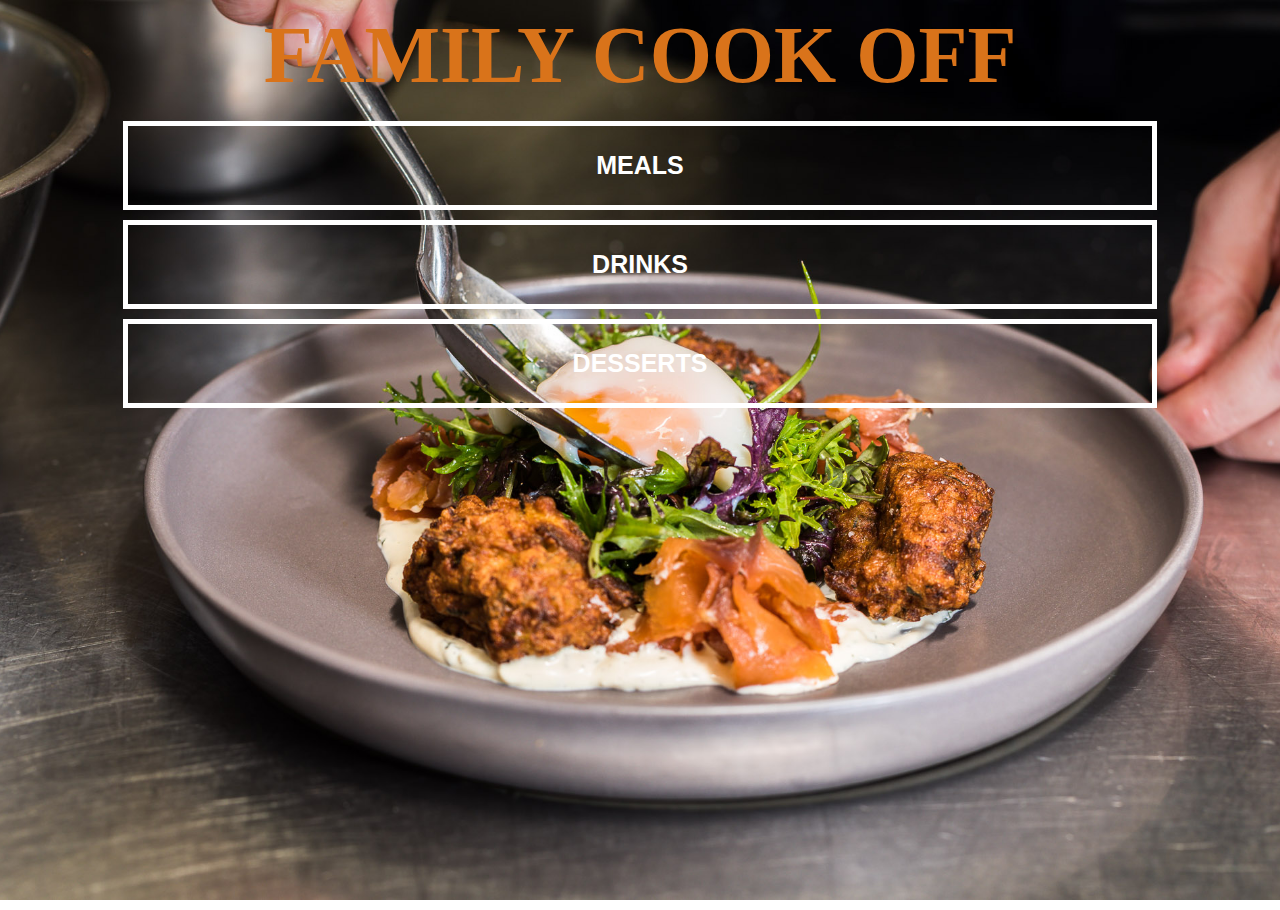
<file: index.html>
<!DOCTYPE html>
<html>

<head>
    <title>Menu</title>
    <link rel="stylesheet" href="style.css">
    <link rel="stylesheet" href="fontAwesome/css/all.css">
</head>

<body class="body-home">

    <h1>FAMILY COOK OFF</h1>

    <div class="home-menu">

        <a href="meals.html" class="home-menu-item">
            <p>Meals</p>
        </a>


        <a href="drinks.html" class="home-menu-item">
            <p>Drinks</p>
        </a>


        <a href="dessert.html" class="home-menu-item">
            <p>Desserts</p>
        </a>
    </div>
</body>

</html>
</file>
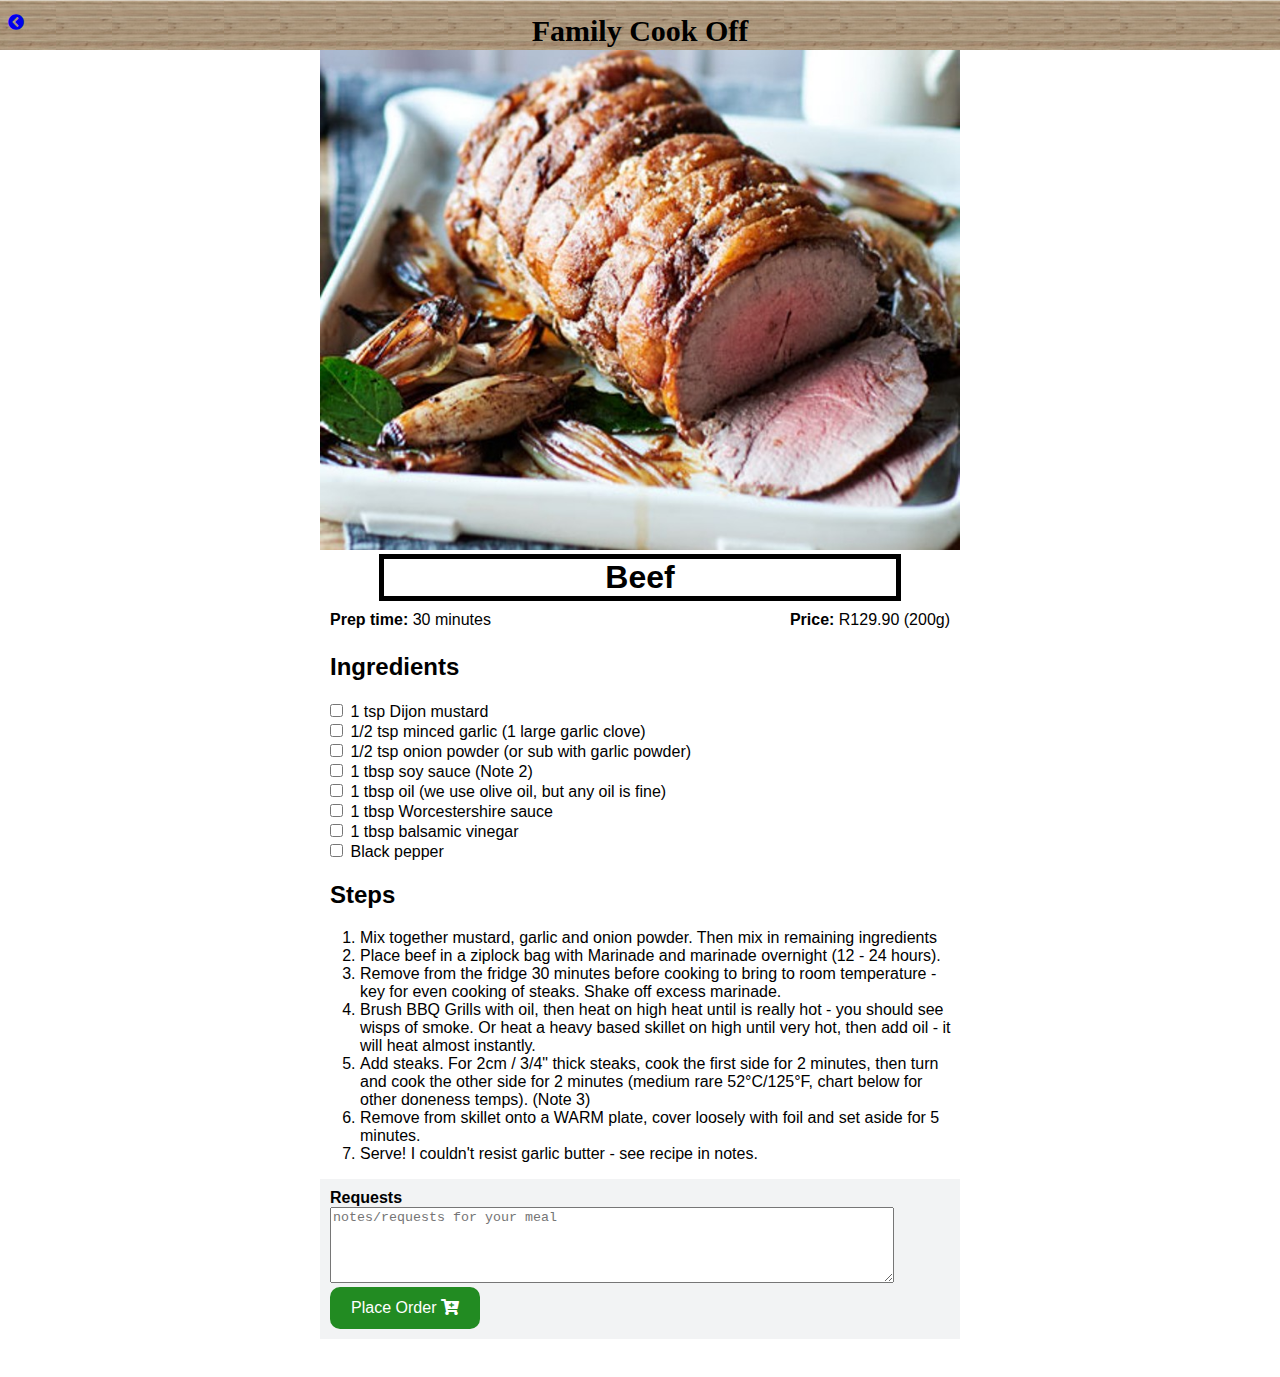
<file: beef.html>
<!DOCTYPE html>
<html>
    <head>
        <title>Menu</title>
        <link rel="stylesheet" href="style.css" >
        <link rel="stylesheet" href="fontAwesome/css/all.css" >
    </head>
    <body class="body-single">
        
        <div class="single-meals">
           <div class="header">
               <a href="meals.html">
            <i class="fas fa-chevron-circle-left"></i>
            </a>
            <h3>Family Cook Off</h3>
           </div>
            
           <div class="single-meal-info">
              <img src="images/beef.jpg" >
              <h1>Beef</h1>

              <div class="meal-details-info">
                <p><b>Prep time: </b> 30 minutes</p>
                <p style="float: right; padding-right: 10px;"><b>Price: </b>R129.90 (200g)</p>
            </div>

            <div class="meal-details-ingredients">
                <h2>Ingredients</h2>

                <input id="check-01" type="checkbox">
                <label for="check-01">1 tsp Dijon mustard</label>
                <br>
                <input id="check-02" type="checkbox">
                <label for="check-02">1/2 tsp minced garlic (1 large garlic clove)</label>
                <br>
                <input id="check-03" type="checkbox">
                <label for="check-03">1/2 tsp onion powder (or sub with garlic powder)</label>
                <br>
                <input id="check-04" type="checkbox">
                <label for="check-04">1 tbsp soy sauce (Note 2)</label>
                <br>
                <input id="check-05" type="checkbox">
                <label for="check-05">1 tbsp oil (we use olive oil, but any oil is fine)</label>
                <br>
                <input id="check-06" type="checkbox">
                <label for="check-06">1 tbsp Worcestershire sauce</label>
                <br>
                <input id="check-07" type="checkbox">
                <label for="check-07">1 tbsp balsamic vinegar</label>
                <br>
                <input id="check-08" type="checkbox">
                <label for="check-08">Black pepper</label>

            </div>

            <div class="meal-details-steps">
                <h2>Steps</h2>
                <ol>
                    <li>Mix together mustard, garlic and onion powder. Then mix in remaining ingredients</li>
                    <li>Place beef in a ziplock bag with Marinade and marinade overnight (12 - 24 hours).</li>
                    <li>Remove from the fridge 30 minutes before cooking to bring to room temperature - key for even cooking of steaks. Shake off excess marinade.</li>
                    <li>Brush BBQ Grills with oil, then heat on high heat until is really hot - you should see wisps of smoke. Or heat a heavy based skillet on high until very hot, then add oil - it will heat almost instantly.</li>
                    <li>Add steaks. For 2cm / 3/4" thick steaks, cook the first side for 2 minutes, then turn and cook the other side for 2 minutes (medium rare 52°C/125°F, chart below for other doneness temps). (Note 3)</li>
                    <li>Remove from skillet onto a WARM plate, cover loosely with foil and set aside for 5 minutes.</li>
                    <li>Serve! I couldn't resist garlic butter - see recipe in notes.</li>
                </ol>
              </div>
              
              <div class="meal-details-form">
                  <form>
                      <label for="requests">Requests</label>
                      <br/>
                      <textarea id=requests placeholder="notes/requests for your meal"></textarea>
                      <br/>
                      <a href="message.html">Place Order <i class="fas fa-cart-plus"></i></a>
                  </form>
              </div>
              <br/>
        </div>
       </div>
    </body>
</html>
</file>
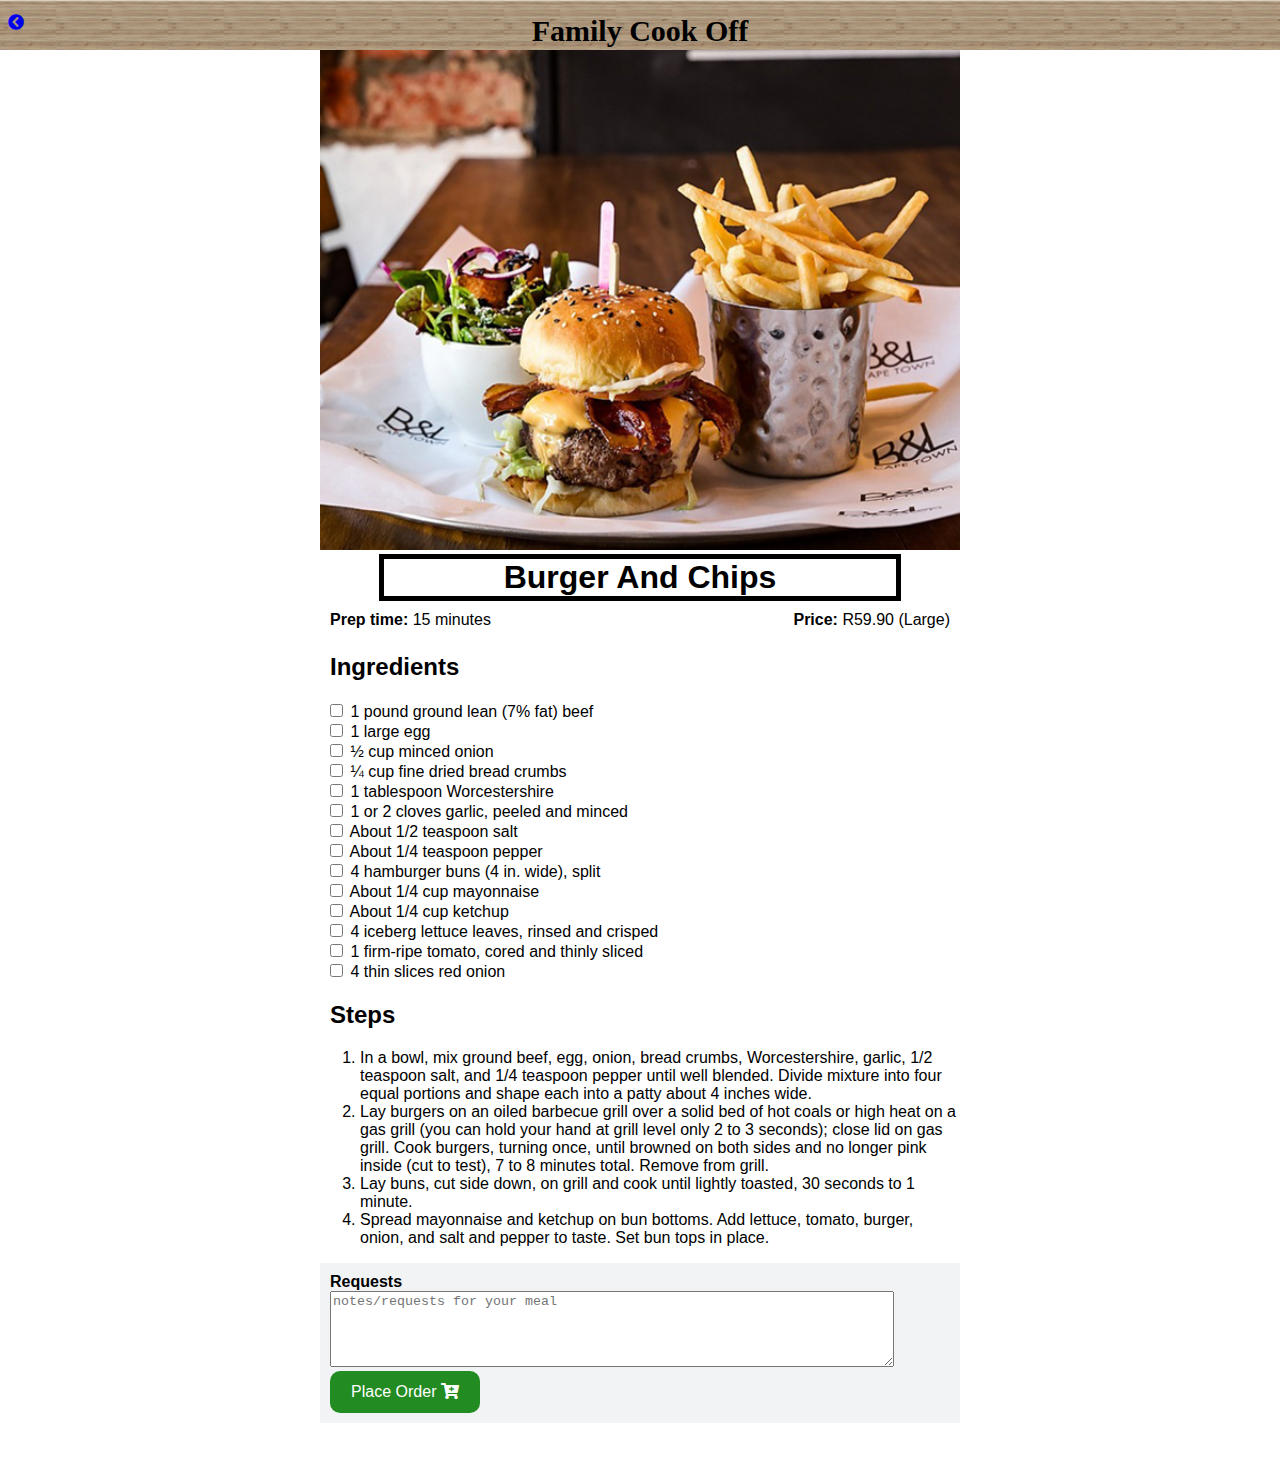
<file: burger.html>
<!DOCTYPE html>
<html>
    <head>
        <title>Menu</title>
        <link rel="stylesheet" href="style.css" >
        <link rel="stylesheet" href="fontAwesome/css/all.css" >
    </head>
    <body class="body-single">
        
        <div class="single-meals">
           <div class="header">
               <a href="meals.html">
            <i class="fas fa-chevron-circle-left"></i>
            </a>
            <h3>Family Cook Off</h3>
           </div>
            
           <div class="single-meal-info">
              <img src="images/burger.jpg" >
              <h1>Burger And Chips</h1>

              <div class="meal-details-info">
                <p><b>Prep time: </b> 15 minutes</p>
                <p style="float: right; padding-right: 10px;"><b>Price: </b>R59.90 (Large)</p>
            </div>

            <div class="meal-details-ingredients">
                <h2>Ingredients</h2>

                <input id="check-01" type="checkbox">
                <label for="check-01">1 pound ground lean (7% fat) beef</label>
                <br>
                <input id="check-02" type="checkbox">
                <label for="check-02">1 large egg</label>
                <br>
                <input id="check-03" type="checkbox">
                <label for="check-03">½ cup minced onion</label>
                <br>
                <input id="check-04" type="checkbox">
                <label for="check-04">¼ cup fine dried bread crumbs</label>
                <br>
                <input id="check-05" type="checkbox">
                <label for="check-05">1 tablespoon Worcestershire</label>
                <br>
                <input id="check-06" type="checkbox">
                <label for="check-06">1 or 2 cloves garlic, peeled and minced</label>
                <br>
                <input id="check-07" type="checkbox">
                <label for="check-07">About 1/2 teaspoon salt</label>
                <br>
                <input id="check-08" type="checkbox">
                <label for="check-08">About 1/4 teaspoon pepper</label>
                <br>
                <input id="check-09" type="checkbox">
                <label for="check-09">4 hamburger buns (4 in. wide), split</label>
                <br>
                <input id="check-10" type="checkbox">
                <label for="check-10">About 1/4 cup mayonnaise</label>
                <br>
                <input id="check-11" type="checkbox">
                <label for="check-11">About 1/4 cup ketchup</label>
                <br>
                <input id="check-12" type="checkbox">
                <label for="check-12">4 iceberg lettuce leaves, rinsed and crisped</label>
                <br>
                <input id="check-13" type="checkbox">
                <label for="check-13">1 firm-ripe tomato, cored and thinly sliced</label>
                <br>
                <input id="check-14" type="checkbox">
                <label for="check-14">4 thin slices red onion</label>

            </div>

            <div class="meal-details-steps">
                <h2>Steps</h2>
                <ol>
                    <li>In a bowl, mix ground beef, egg, onion, bread crumbs, Worcestershire, garlic, 1/2 teaspoon salt, and 1/4 teaspoon pepper until well blended. Divide mixture into four equal portions and shape each into a patty about 4 inches wide.</li>
                    <li>Lay burgers on an oiled barbecue grill over a solid bed of hot coals or high heat on a gas grill (you can hold your hand at grill level only 2 to 3 seconds); close lid on gas grill. Cook burgers, turning once, until browned on both sides and no longer pink inside (cut to test), 7 to 8 minutes total. Remove from grill.</li>
                    <li>Lay buns, cut side down, on grill and cook until lightly toasted, 30 seconds to 1 minute.</li>
                    <li>Spread mayonnaise and ketchup on bun bottoms. Add lettuce, tomato, burger, onion, and salt and pepper to taste. Set bun tops in place.</li>
                </ol>
              </div>
              
              <div class="meal-details-form">
                  <form>
                      <label for="requests">Requests</label>
                      <br/>
                      <textarea id=requests placeholder="notes/requests for your meal"></textarea>
                      <br/>
                      <a href="message.html">Place Order <i class="fas fa-cart-plus"></i></a>
                  </form>
              </div>
              <br/>
        </div>
       </div>
    </body>
</html>
</file>
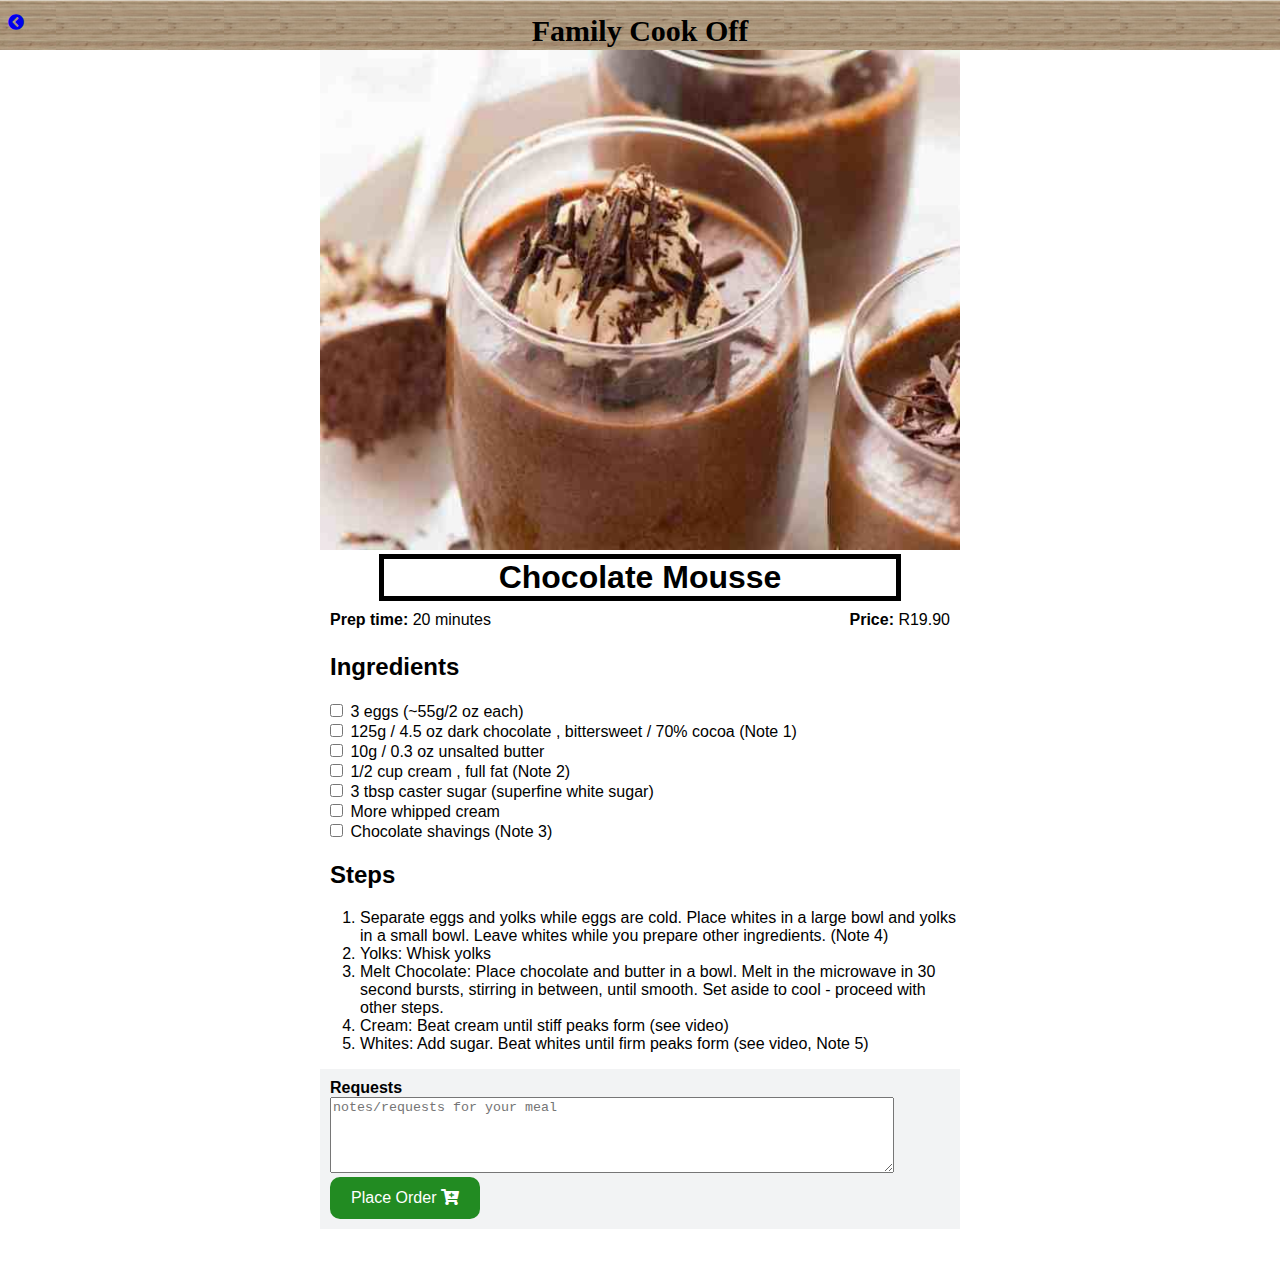
<file: chocolate-mousse.html>
<!DOCTYPE html>
<html>
    <head>
        <title>Menu</title>
        <link rel="stylesheet" href="style.css" >
        <link rel="stylesheet" href="fontAwesome/css/all.css" >
    </head>
    <body class="body-single">
        
        <div class="single-meals">
           <div class="header">
               <a href="dessert.html">
            <i class="fas fa-chevron-circle-left"></i>
            </a>
            <h3>Family Cook Off</h3>
           </div>
            
           <div class="single-meal-info">
              <img src="images/Chocolate-Mousse.jpg" >
              <h1>Chocolate Mousse</h1>

              <div class="meal-details-info">
                <p><b>Prep time: </b>20 minutes</p>
                <p style="float: right; padding-right: 10px;"><b>Price: </b>R19.90</p>
            </div>

            <div class="meal-details-ingredients">
                <h2>Ingredients</h2>

                <input id="check-01" type="checkbox">
                <label for="check-01">3 eggs (~55g/2 oz each)</label>
                <br>
                <input id="check-02" type="checkbox">
                <label for="check-02">125g / 4.5 oz dark chocolate , bittersweet / 70% cocoa (Note 1)</label>
                <br>
                <input id="check-03" type="checkbox">
                <label for="check-03">10g / 0.3 oz unsalted butter</label>
                <br>
                <input id="check-04" type="checkbox">
                <label for="check-04">1/2 cup cream , full fat (Note 2)</label>
                <br>
                <input id="check-05" type="checkbox">
                <label for="check-05">3 tbsp caster sugar (superfine white sugar)</label>
                <br>
                <input id="check-06" type="checkbox">
                <label for="check-06">More whipped cream</label>
                <br>
                <input id="check-07" type="checkbox">
                <label for="check-07">Chocolate shavings (Note 3)</label>
        
            </div>

            <div class="meal-details-steps">
                <h2>Steps</h2>
                <ol>
                    <li>Separate eggs and yolks while eggs are cold. Place whites in a large bowl and yolks in a small bowl. Leave whites while you prepare other ingredients. (Note 4)</li>
                    <li>Yolks: Whisk yolks</li>
                    <li>Melt Chocolate: Place chocolate and butter in a bowl. Melt in the microwave in 30 second bursts, stirring in between, until smooth. Set aside to cool - proceed with other steps.</li>
                    <li>Cream: Beat cream until stiff peaks form (see video)</li>
                    <li>Whites: Add sugar. Beat whites until firm peaks form (see video, Note 5)</li>
                </ol>
              </div>
              
              <div class="meal-details-form">
                  <form>
                      <label for="requests">Requests</label>
                      <br/>
                      <textarea id=requests placeholder="notes/requests for your meal"></textarea>
                      <br/>
                      <a href="message.html">Place Order <i class="fas fa-cart-plus"></i></a>
                  </form>
              </div>
              <br/>
        </div>
       </div>
    </body>
</html>
</file>
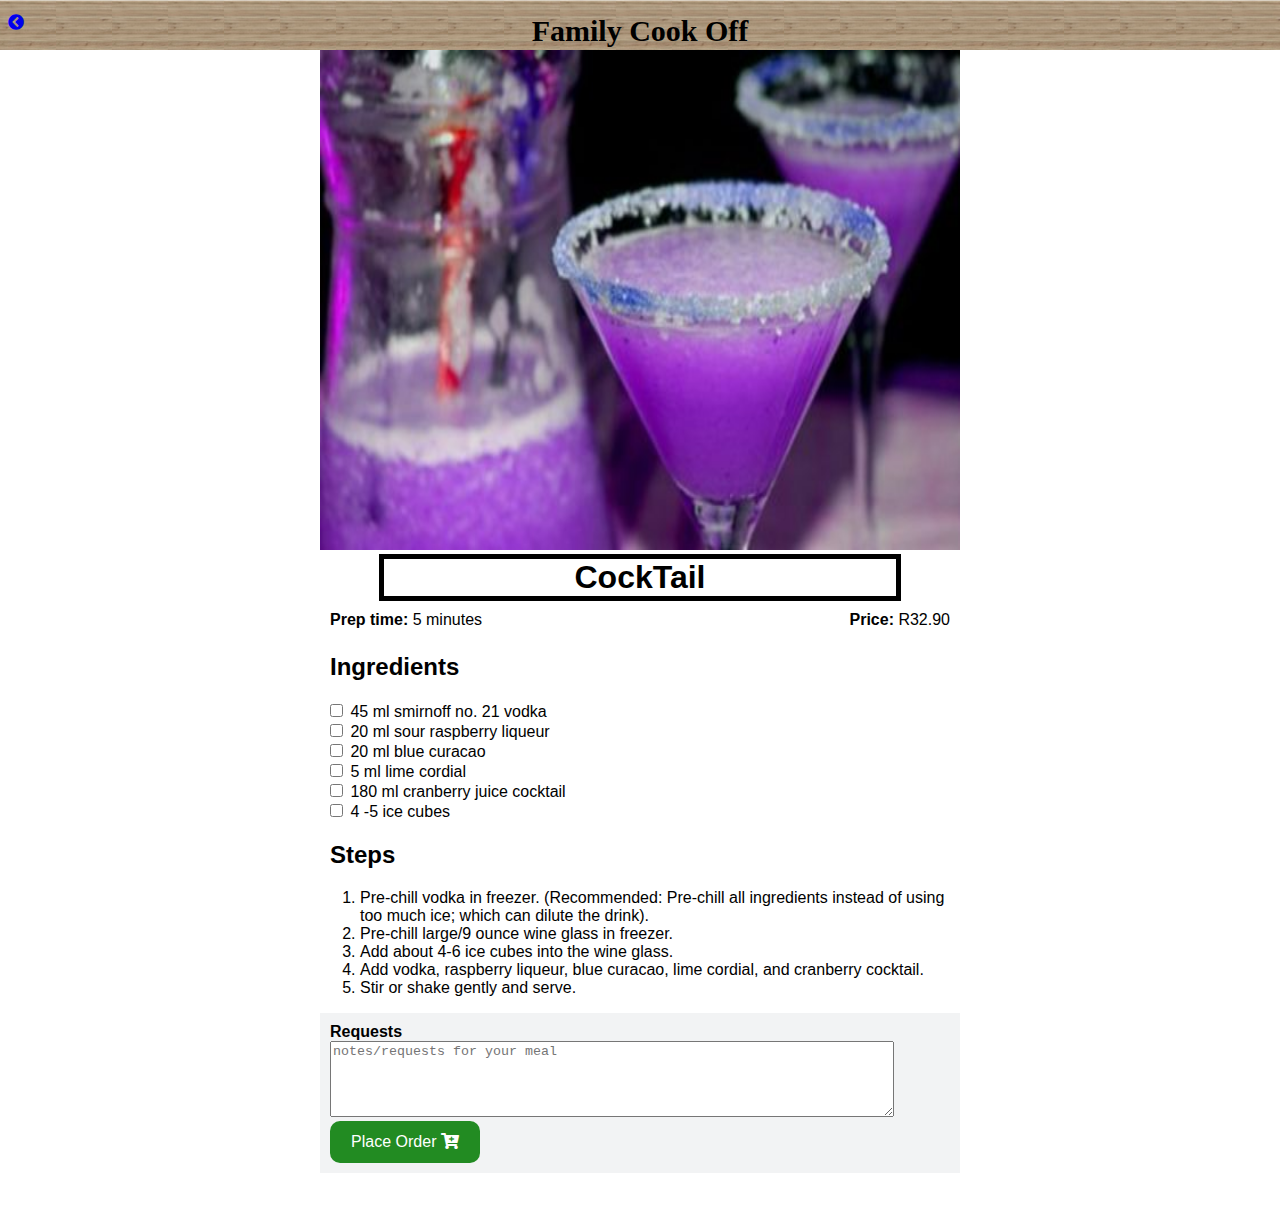
<file: cocktail.html>
<!DOCTYPE html>
<html>
    <head>
        <title>Menu</title>
        <link rel="stylesheet" href="style.css" >
        <link rel="stylesheet" href="fontAwesome/css/all.css" >
    </head>
    <body class="body-single">
        
        <div class="single-meals">
           <div class="header">
               <a href="drinks.html">
            <i class="fas fa-chevron-circle-left"></i>
            </a>
            <h3>Family Cook Off</h3>
           </div>
            
           <div class="single-meal-info">
              <img src="images/cocktail.jpg" >
              <h1>CockTail</h1>

              <div class="meal-details-info">
                <p><b>Prep time: </b>5 minutes</p>
                <p style="float: right; padding-right: 10px;"><b>Price: </b>R32.90</p>
            </div>

            <div class="meal-details-ingredients">
                <h2>Ingredients</h2>

                <input id="check-01" type="checkbox">
                <label for="check-01">45 ml smirnoff no. 21 vodka</label>
                <br>
                <input id="check-02" type="checkbox">
                <label for="check-02">20 ml sour raspberry liqueur</label>
                <br>
                <input id="check-03" type="checkbox">
                <label for="check-03">20 ml blue curacao</label>
                <br>
                <input id="check-04" type="checkbox">
                <label for="check-04">5 ml lime cordial</label>
                <br>
                <input id="check-05" type="checkbox">
                <label for="check-05">180 ml cranberry juice cocktail</label>
                <br>
                <input id="check-06" type="checkbox">
                <label for="check-06">4 -5 ice cubes</label>
        
            </div>

            <div class="meal-details-steps">
                <h2>Steps</h2>
                <ol>
                    <li>Pre-chill vodka in freezer. (Recommended: Pre-chill all ingredients instead of using too much ice; which can dilute the drink).</li>
                    <li>Pre-chill large/9 ounce wine glass in freezer.</li>
                    <li>Add about 4-6 ice cubes into the wine glass.</li>
                    <li>Add vodka, raspberry liqueur, blue curacao, lime cordial, and cranberry cocktail.</li>
                    <li>Stir or shake gently and serve.</li>
                </ol>
              </div>
              
              <div class="meal-details-form">
                  <form>
                      <label for="requests">Requests</label>
                      <br/>
                      <textarea id=requests placeholder="notes/requests for your meal"></textarea>
                      <br/>
                      <a href="message.html">Place Order <i class="fas fa-cart-plus"></i></a>
                  </form>
              </div>
              <br/>
        </div>
       </div>
    </body>
</html>
</file>
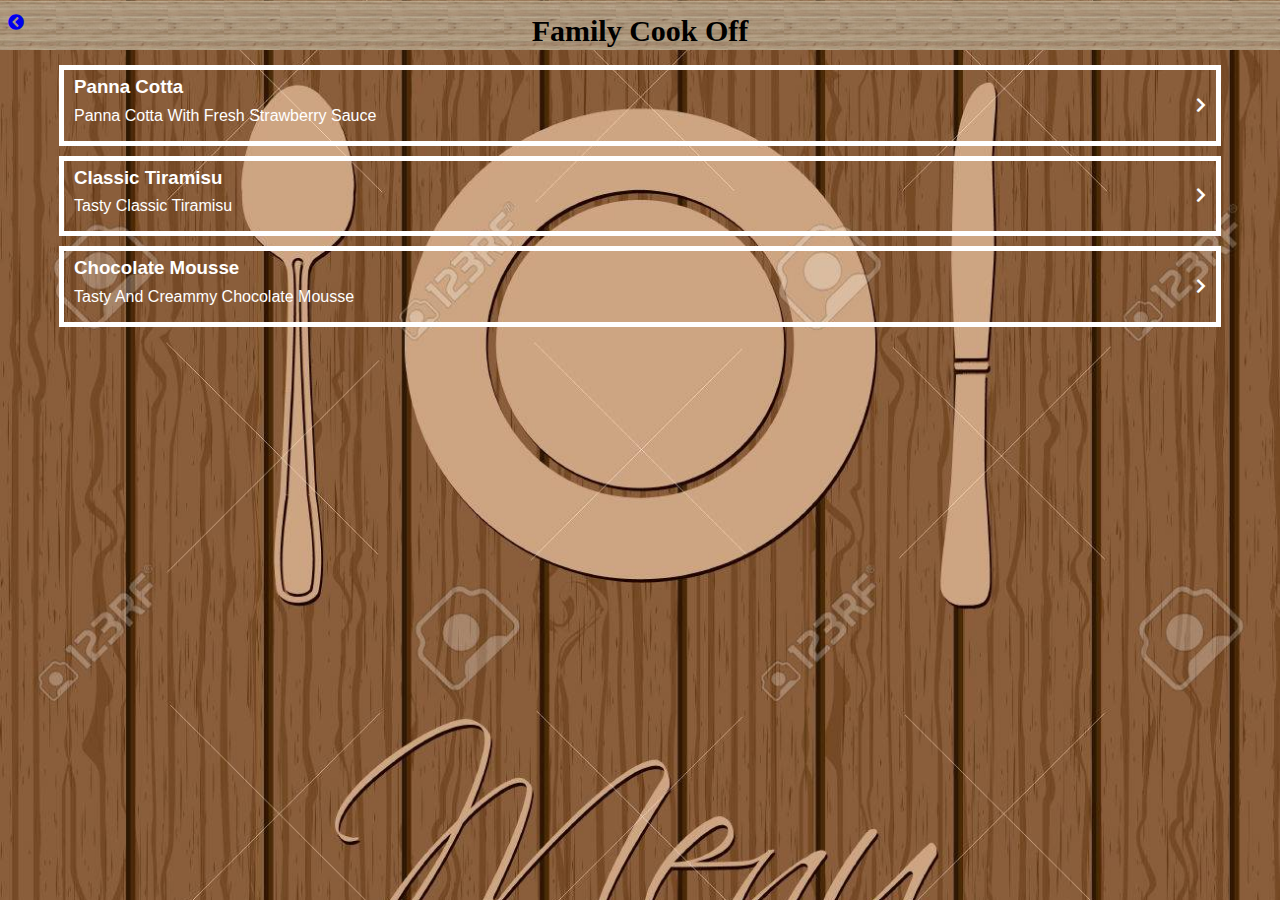
<file: dessert.html>
<!DOCTYPE html>
<html>
    <head>
        <title>Menu</title>
        <link rel="stylesheet" href="style.css" >
        <link rel="stylesheet" href="fontAwesome/css/all.css" >
    </head>
    <body class="body-meals">
        
        <div class="home-meals">
           <div class="header">
               <a href="index.html">
            <i class="fas fa-chevron-circle-left"></i>
            </a>
            <h3>Family Cook Off</h3>
           </div>
            
           <div class="meal-list">

           <a href="panna-cotta.html" class="meal-list-item">
               <h3>Panna Cotta</h3>
               <i class="fas fa-chevron-right"></i>
            <p>Panna Cotta With Fresh Strawberry Sauce </p>
           </a>
          
            <a href="tiramisu.html" class="meal-list-item">
            <h3>Classic Tiramisu</h3>
            <i class="fas fa-chevron-right"></i>
            <p>Tasty Classic Tiramisu</p>
            </a>

            <a href="chocolate-mousse.html" class="meal-list-item">
                <h3>Chocolate Mousse</h3>
                <i class="fas fa-chevron-right"></i>
             <p>Tasty And Creammy Chocolate Mousse</p>
            </a>

        </div>
       </div>
    </body>
</html>
</file>
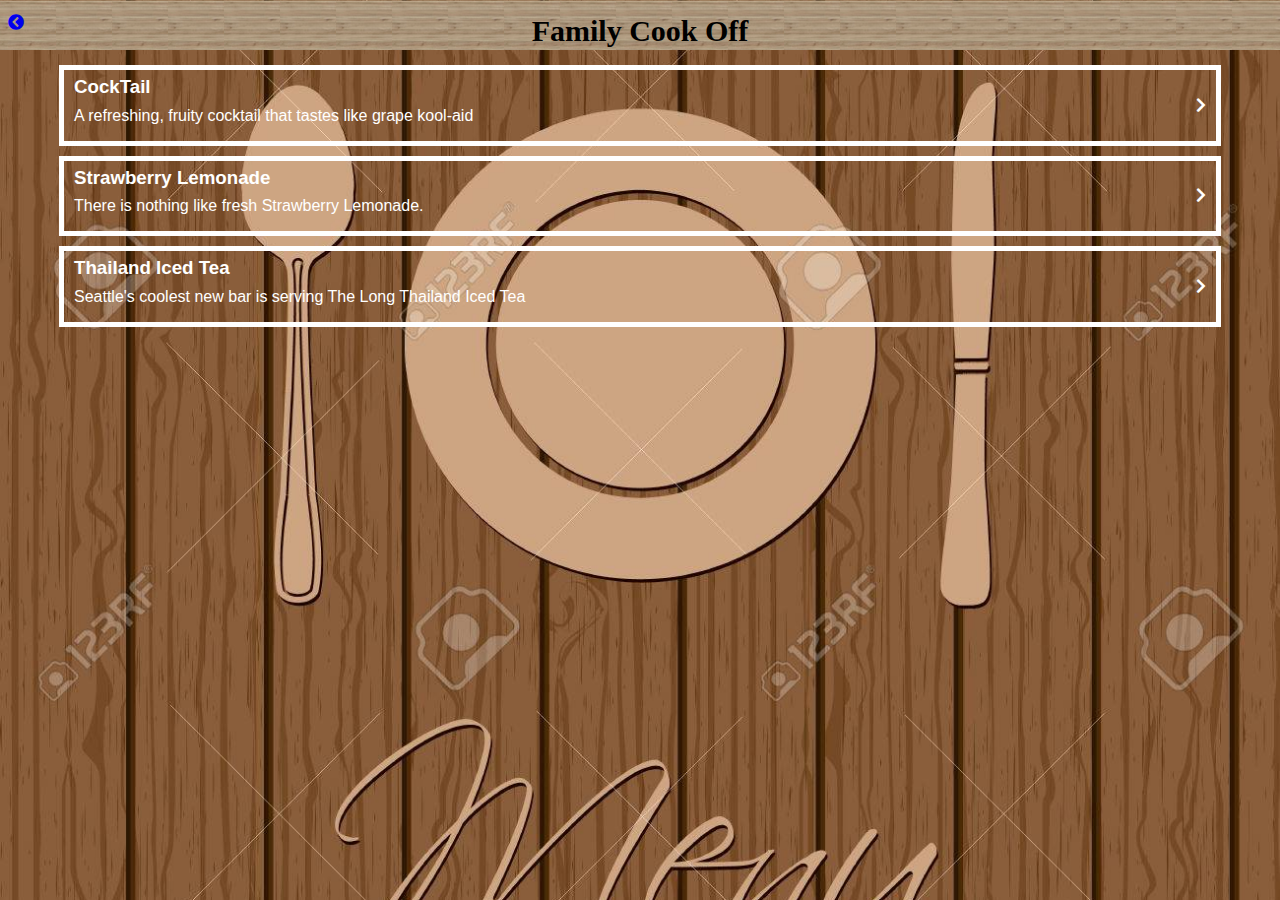
<file: drinks.html>
<!DOCTYPE html>
<html>
    <head>
        <title>Menu</title>
        <link rel="stylesheet" href="style.css" >
        <link rel="stylesheet" href="fontAwesome/css/all.css" >
    </head>
    <body class="body-meals">
        
        <div class="home-meals">
           <div class="header">
               <a href="index.html">
            <i class="fas fa-chevron-circle-left"></i>
            </a>
            <h3>Family Cook Off</h3>
           </div>
            
           <div class="meal-list">

           <a href="cocktail.html" class="meal-list-item">
               <h3>CockTail</h3>
               <i class="fas fa-chevron-right"></i>
            <p>A refreshing, fruity cocktail that tastes like grape kool-aid </p>
           </a>
          
            <a href="lemonade.html" class="meal-list-item">
            <h3>Strawberry Lemonade</h3>
            <i class="fas fa-chevron-right"></i>
            <p>There is nothing like fresh Strawberry Lemonade.</p>
            </a>

            <a href="iced-tea.html" class="meal-list-item">
                <h3>Thailand Iced Tea</h3>
                <i class="fas fa-chevron-right"></i>
             <p>Seattle's coolest new bar is serving The Long Thailand Iced Tea</p>
            </a>

        </div>
       </div>
    </body>
</html>
</file>
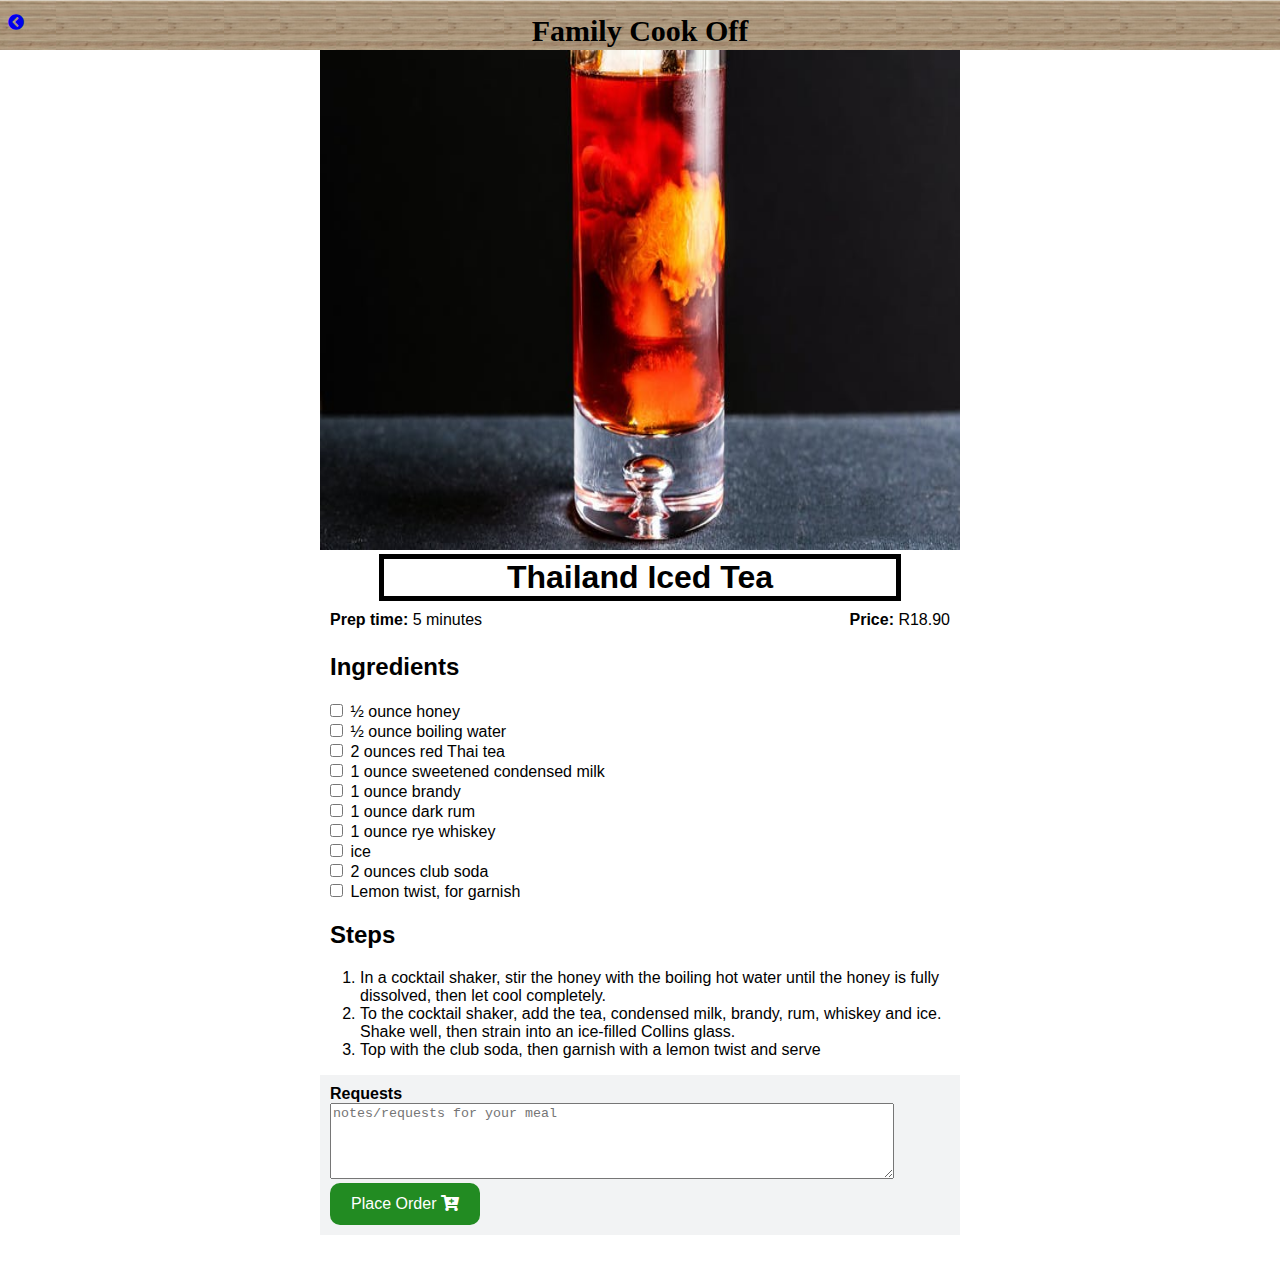
<file: iced-tea.html>
<!DOCTYPE html>
<html>
    <head>
        <title>Menu</title>
        <link rel="stylesheet" href="style.css" >
        <link rel="stylesheet" href="fontAwesome/css/all.css" >
    </head>
    <body class="body-single">
        
        <div class="single-meals">
           <div class="header">
               <a href="drinks.html">
            <i class="fas fa-chevron-circle-left"></i>
            </a>
            <h3>Family Cook Off</h3>
           </div>
            
           <div class="single-meal-info">
              <img src="images/Iced Tea.jpg" >
              <h1>Thailand Iced Tea</h1>

              <div class="meal-details-info">
                <p><b>Prep time: </b>5 minutes</p>
                <p style="float: right; padding-right: 10px;"><b>Price: </b>R18.90</p>
            </div>

            <div class="meal-details-ingredients">
                <h2>Ingredients</h2>

                <input id="check-01" type="checkbox">
                <label for="check-01">½ ounce honey</label>
                <br>
                <input id="check-02" type="checkbox">
                <label for="check-02">½ ounce boiling water</label>
                <br>
                <input id="check-03" type="checkbox">
                <label for="check-03">2 ounces red Thai tea</label>
                <br>
                <input id="check-04" type="checkbox">
                <label for="check-04">1 ounce sweetened condensed milk</label>
                <br>
                <input id="check-05" type="checkbox">
                <label for="check-05">1 ounce brandy</label>
                <br>
                <input id="check-06" type="checkbox">
                <label for="check-06">1 ounce dark rum</label>
                <br>
                <input id="check-07" type="checkbox">
                <label for="check-07">1 ounce rye whiskey</label>
                <br>
                <input id="check-08" type="checkbox">
                <label for="check-08">ice</label>
                <br>
                <input id="check-09" type="checkbox">
                <label for="check-09">2 ounces club soda</label>
                <br>
                <input id="check-10" type="checkbox">
                <label for="check-10">Lemon twist, for garnish</label>
        
            </div>

            <div class="meal-details-steps">
                <h2>Steps</h2>
                <ol>
                    <li>In a cocktail shaker, stir the honey with the boiling hot water until the honey is fully dissolved, then let cool completely.</li>
                    <li>To the cocktail shaker, add the tea, condensed milk, brandy, rum, whiskey and ice. Shake well, then strain into an ice-filled Collins glass.</li>
                    <li>Top with the club soda, then garnish with a lemon twist and serve</li>
                </ol>
              </div>
              
              <div class="meal-details-form">
                  <form>
                      <label for="requests">Requests</label>
                      <br/>
                      <textarea id=requests placeholder="notes/requests for your meal"></textarea>
                      <br/>
                      <a href="message.html">Place Order <i class="fas fa-cart-plus"></i></a>
                  </form>
              </div>
              <br/>
        </div>
       </div>
    </body>
</html>
</file>
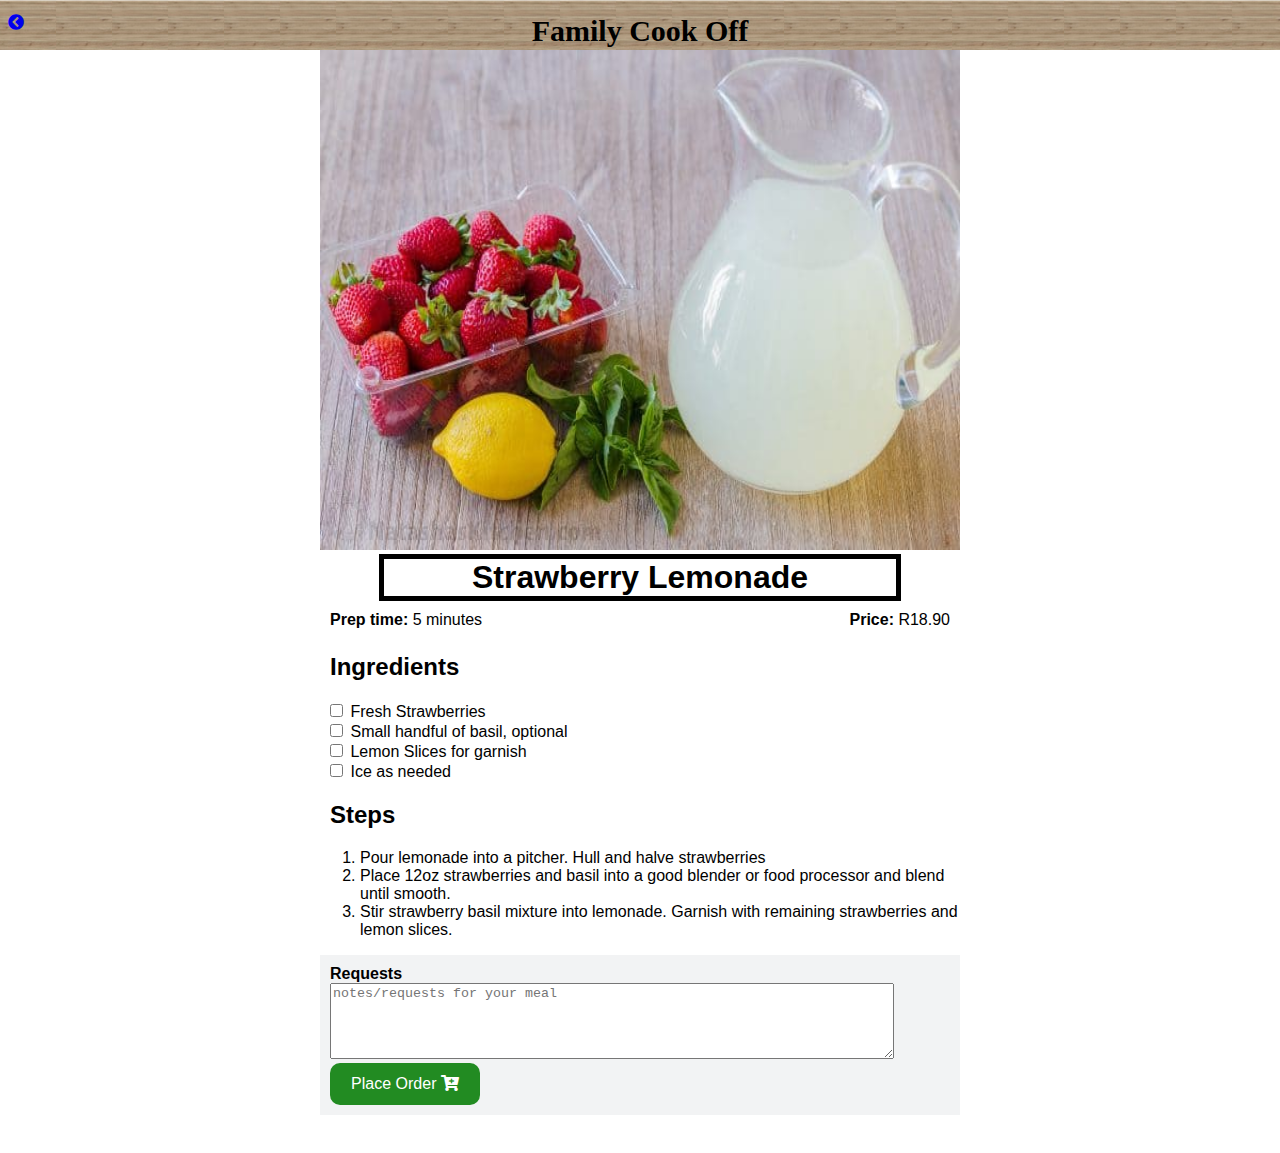
<file: lemonade.html>
<!DOCTYPE html>
<html>
    <head>
        <title>Menu</title>
        <link rel="stylesheet" href="style.css" >
        <link rel="stylesheet" href="fontAwesome/css/all.css" >
    </head>
    <body class="body-single">
        
        <div class="single-meals">
           <div class="header">
               <a href="drinks.html">
            <i class="fas fa-chevron-circle-left"></i>
            </a>
            <h3>Family Cook Off</h3>
           </div>
            
           <div class="single-meal-info">
              <img src="images/Strawberry-Lemonade.jpg" >
              <h1>Strawberry Lemonade</h1>

              <div class="meal-details-info">
                <p><b>Prep time: </b>5 minutes</p>
                <p style="float: right; padding-right: 10px;"><b>Price: </b>R18.90</p>
            </div>

            <div class="meal-details-ingredients">
                <h2>Ingredients</h2>

                <input id="check-01" type="checkbox">
                <label for="check-01">Fresh Strawberries</label>
                <br>
                <input id="check-02" type="checkbox">
                <label for="check-02">Small handful of basil, optional</label>
                <br>
                <input id="check-03" type="checkbox">
                <label for="check-03">Lemon Slices for garnish</label>
                <br>
                <input id="check-04" type="checkbox">
                <label for="check-04">Ice as needed</label>
        
            </div>

            <div class="meal-details-steps">
                <h2>Steps</h2>
                <ol>
                    <li>Pour lemonade into a pitcher. Hull and halve strawberries</li>
                    <li>Place 12oz strawberries and basil into a good blender or food processor and blend until smooth.</li>
                    <li>Stir strawberry basil mixture into lemonade. Garnish with remaining strawberries and lemon slices.</li>
                </ol>
              </div>
              
              <div class="meal-details-form">
                  <form>
                      <label for="requests">Requests</label>
                      <br/>
                      <textarea id=requests placeholder="notes/requests for your meal"></textarea>
                      <br/>
                      <a href="message.html">Place Order <i class="fas fa-cart-plus"></i></a>
                  </form>
              </div>
              <br/>
        </div>
       </div>
    </body>
</html>
</file>
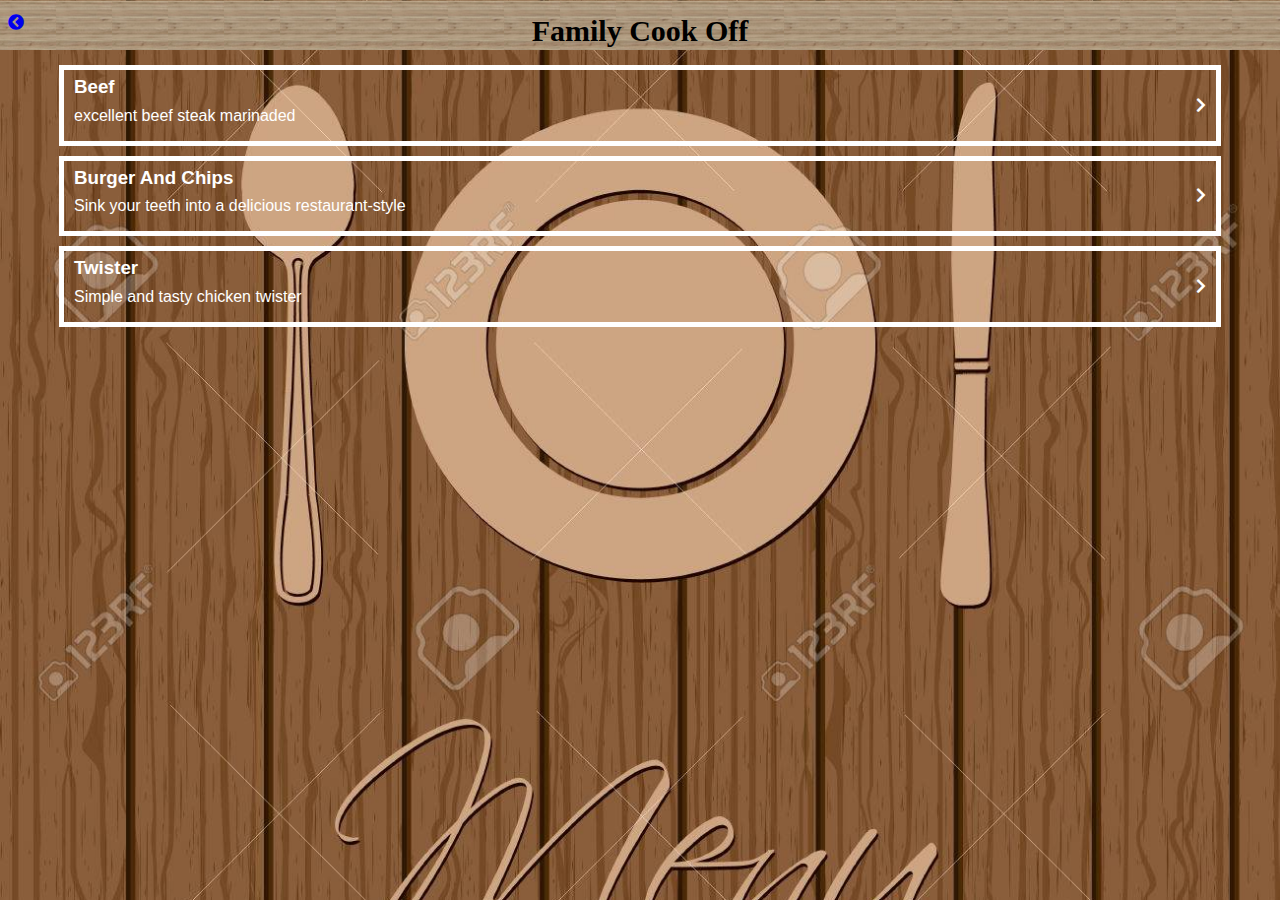
<file: meals.html>
<!DOCTYPE html>
<html>
    <head>
        <title>Menu</title>
        <link rel="stylesheet" href="style.css" >
        <link rel="stylesheet" href="fontAwesome/css/all.css" >
    </head>
    <body class="body-meals">
        
        <div class="home-meals">
           <div class="header">
               <a href="index.html">
            <i class="fas fa-chevron-circle-left"></i>
            </a>
            <h3>Family Cook Off</h3>
           </div>
            
           <div class="meal-list">

           <a href="beef.html" class="meal-list-item">
               <h3>Beef</h3>
               <i class="fas fa-chevron-right"></i>
            <p>excellent beef steak marinaded </p>
           </a>
          
            <a href="burger.html" class="meal-list-item">
            <h3>Burger And Chips</h3>
            <i class="fas fa-chevron-right"></i>
            <p>Sink your teeth into a delicious restaurant-style</p>
            </a>

            <a href="twister.html" class="meal-list-item">
                <h3>Twister</h3>
                <i class="fas fa-chevron-right"></i>
             <p>Simple and tasty chicken twister</p>
            </a>

        </div>
       </div>
    </body>
</html>
</file>
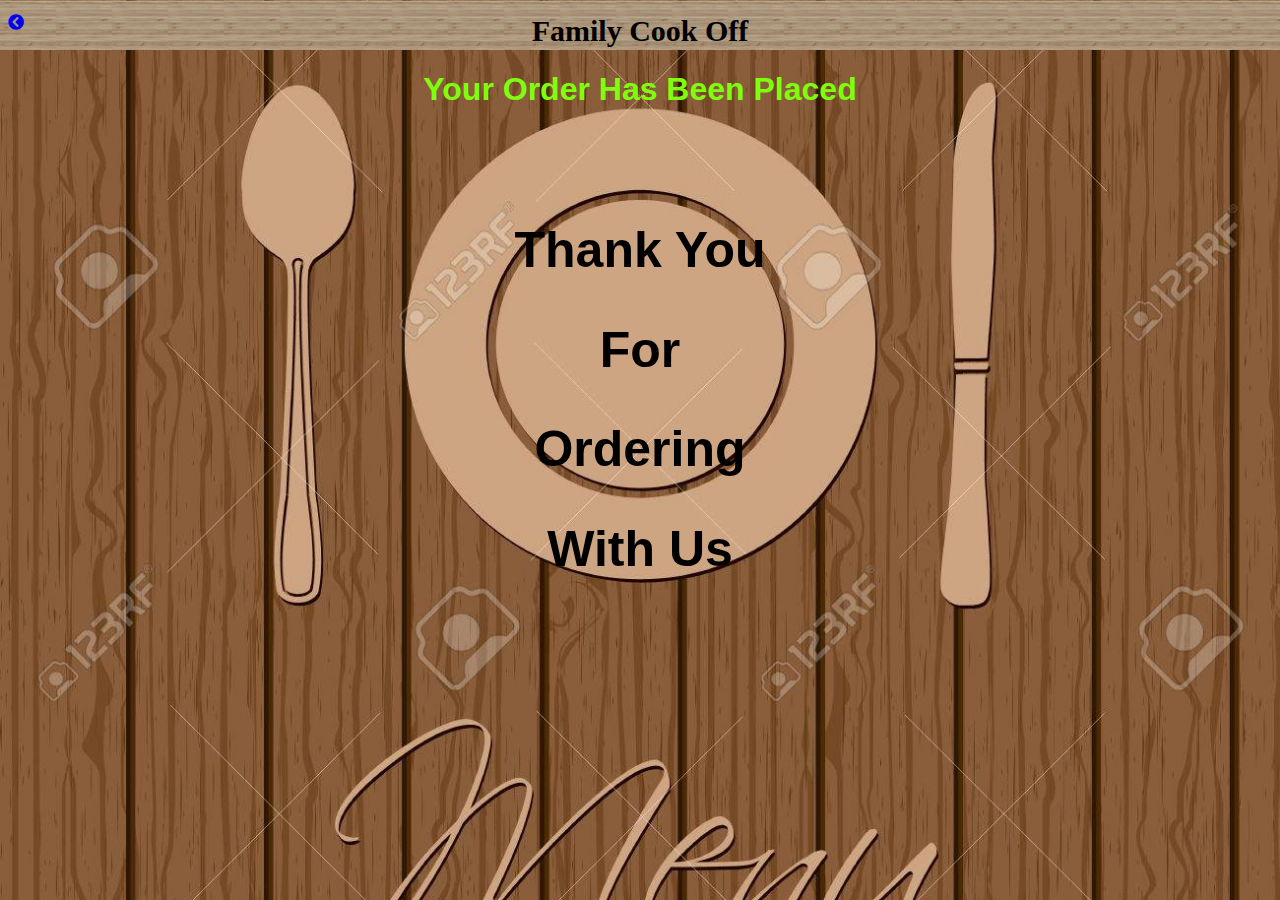
<file: message.html>
<!DOCTYPE html>
<html>
    <head>
        <title>Menu</title>
        <link rel="stylesheet" href="style.css" >
        <link rel="stylesheet" href="fontAwesome/css/all.css" >
    </head>
    <body class="body-meals">
        
        <div class="home-meals">
           <div class="header">
               <a href="index.html">
            <i class="fas fa-chevron-circle-left"></i>
            </a>
            <h3>Family Cook Off</h3>
           </div>
            
           <div class="message">
            <h1>Your Order Has Been Placed</h1>
            <div class="thank-message">
            <h2>Thank You</h2>
            <h2>For</h2>
            <h2>Ordering</h2>
            <h2>With Us</h2>
            </div>
        </div>
       </div>
    </body>
</html>
</file>
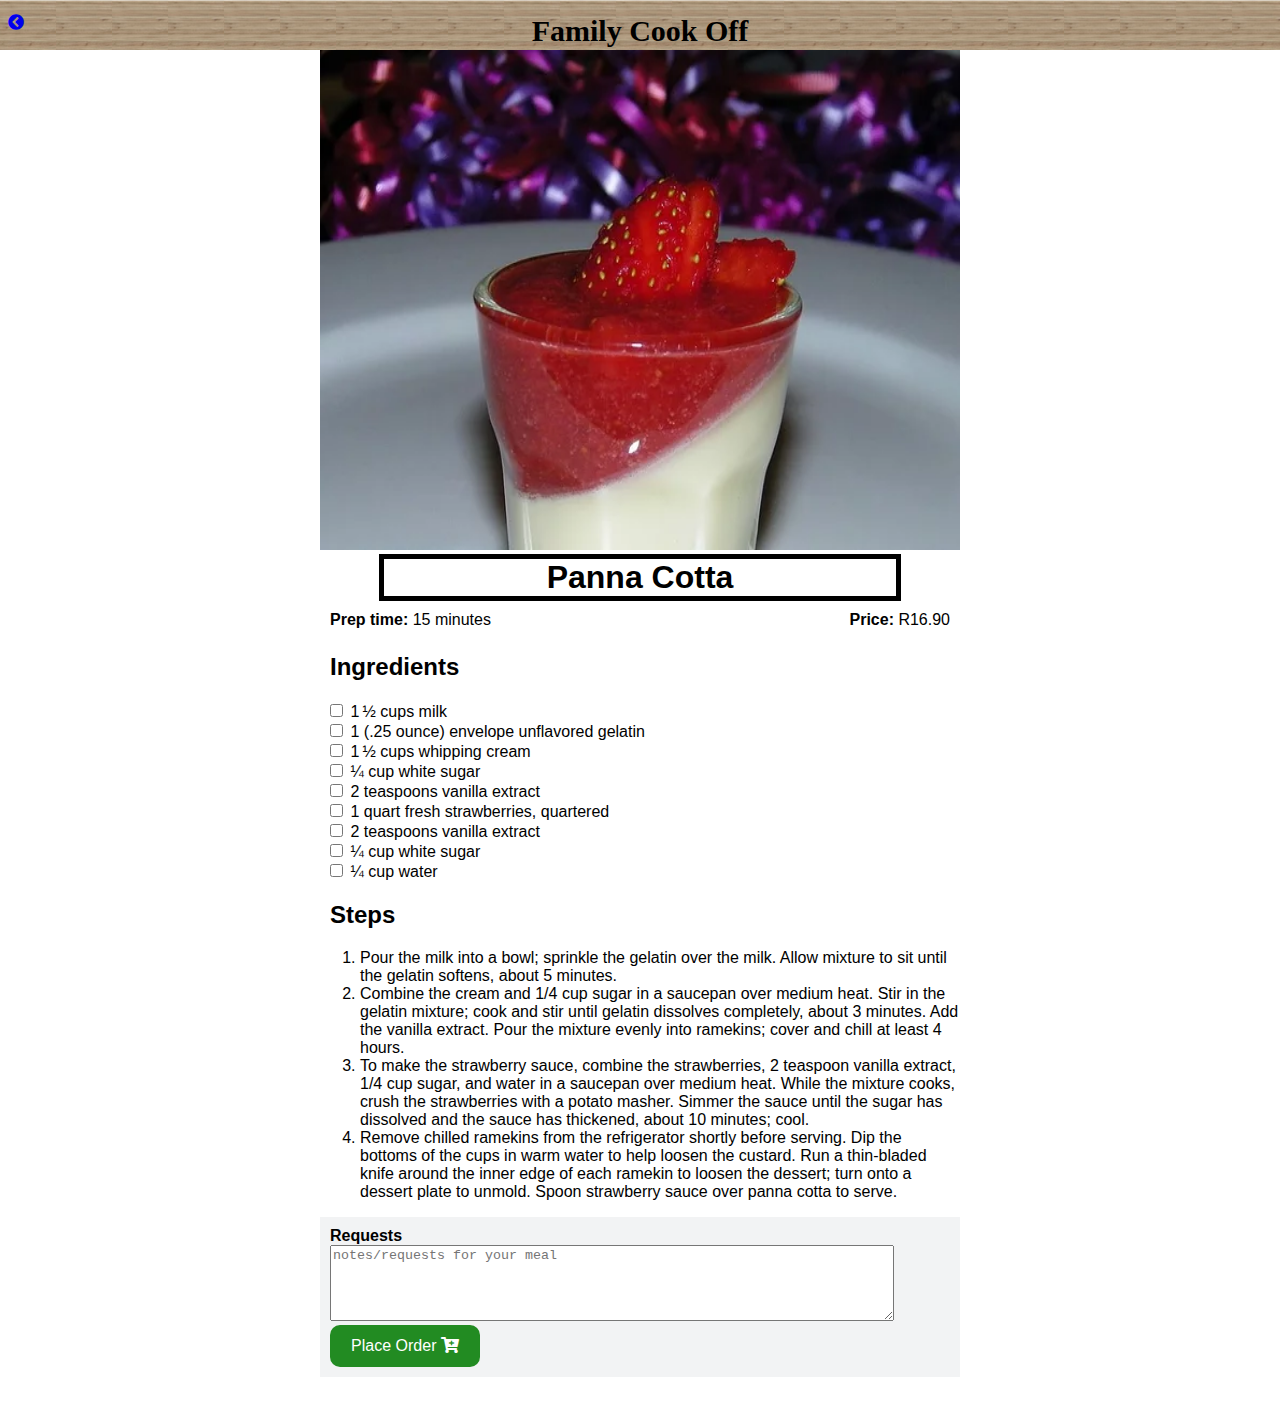
<file: panna-cotta.html>
<!DOCTYPE html>
<html>
    <head>
        <title>Menu</title>
        <link rel="stylesheet" href="style.css" >
        <link rel="stylesheet" href="fontAwesome/css/all.css" >
    </head>
    <body class="body-single">
        
        <div class="single-meals">
           <div class="header">
               <a href="dessert.html">
            <i class="fas fa-chevron-circle-left"></i>
            </a>
            <h3>Family Cook Off</h3>
           </div>
            
           <div class="single-meal-info">
              <img src="images/panna cotta.webp" >
              <h1>Panna Cotta</h1>

              <div class="meal-details-info">
                <p><b>Prep time: </b>15 minutes</p>
                <p style="float: right; padding-right: 10px;"><b>Price: </b>R16.90</p>
            </div>

            <div class="meal-details-ingredients">
                <h2>Ingredients</h2>

                <input id="check-01" type="checkbox">
                <label for="check-01">1 ½ cups milk</label>
                <br>
                <input id="check-02" type="checkbox">
                <label for="check-02">1 (.25 ounce) envelope unflavored gelatin</label>
                <br>
                <input id="check-03" type="checkbox">
                <label for="check-03">1 ½ cups whipping cream</label>
                <br>
                <input id="check-04" type="checkbox">
                <label for="check-04">¼ cup white sugar</label>
                <br>
                <input id="check-05" type="checkbox">
                <label for="check-05">2 teaspoons vanilla extract</label>
                <br>
                <input id="check-06" type="checkbox">
                <label for="check-06">1 quart fresh strawberries, quartered</label>
                <br>
                <input id="check-07" type="checkbox">
                <label for="check-07">2 teaspoons vanilla extract</label>
                <br>
                <input id="check-08" type="checkbox">
                <label for="check-08">¼ cup white sugar</label>
                <br>
                <input id="check-09" type="checkbox">
                <label for="check-09">¼ cup water</label>
        
            </div>

            <div class="meal-details-steps">
                <h2>Steps</h2>
                <ol>
                    <li>Pour the milk into a bowl; sprinkle the gelatin over the milk. Allow mixture to sit until the gelatin softens, about 5 minutes.</li>
                    <li>Combine the cream and 1/4 cup sugar in a saucepan over medium heat. Stir in the gelatin mixture; cook and stir until gelatin dissolves completely, about 3 minutes. Add the vanilla extract. Pour the mixture evenly into ramekins; cover and chill at least 4 hours.</li>
                    <li>To make the strawberry sauce, combine the strawberries, 2 teaspoon vanilla extract, 1/4 cup sugar, and water in a saucepan over medium heat. While the mixture cooks, crush the strawberries with a potato masher. Simmer the sauce until the sugar has dissolved and the sauce has thickened, about 10 minutes; cool.</li>
                    <li>Remove chilled ramekins from the refrigerator shortly before serving. Dip the bottoms of the cups in warm water to help loosen the custard. Run a thin-bladed knife around the inner edge of each ramekin to loosen the dessert; turn onto a dessert plate to unmold. Spoon strawberry sauce over panna cotta to serve.</li>
                </ol>
              </div>
              
              <div class="meal-details-form">
                  <form>
                      <label for="requests">Requests</label>
                      <br/>
                      <textarea id=requests placeholder="notes/requests for your meal"></textarea>
                      <br/>
                      <a href="message.html">Place Order <i class="fas fa-cart-plus"></i></a>
                  </form>
              </div>
              <br/>
        </div>
       </div>
    </body>
</html>
</file>
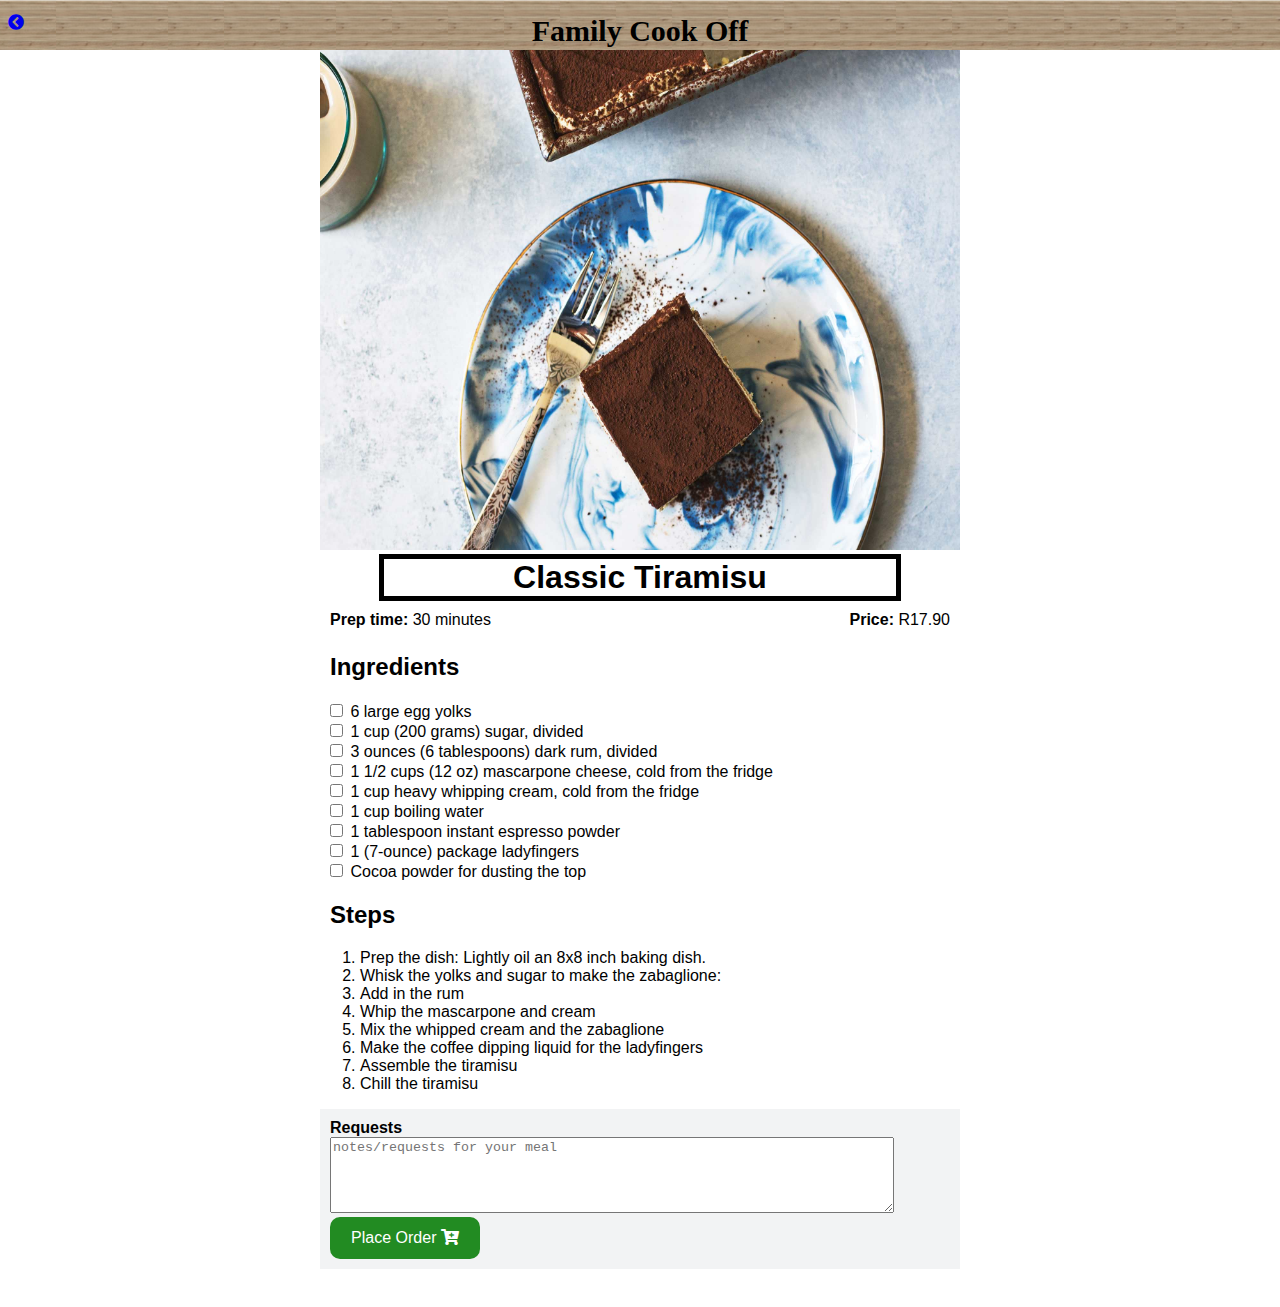
<file: tiramisu.html>
<!DOCTYPE html>
<html>
    <head>
        <title>Menu</title>
        <link rel="stylesheet" href="style.css" >
        <link rel="stylesheet" href="fontAwesome/css/all.css" >
    </head>
    <body class="body-single">
        
        <div class="single-meals">
           <div class="header">
               <a href="dessert.html">
            <i class="fas fa-chevron-circle-left"></i>
            </a>
            <h3>Family Cook Off</h3>
           </div>
            
           <div class="single-meal-info">
              <img src="images/Tiramisu.jpg" >
              <h1>Classic Tiramisu</h1>

              <div class="meal-details-info">
                <p><b>Prep time: </b>30 minutes</p>
                <p style="float: right; padding-right: 10px;"><b>Price: </b>R17.90</p>
            </div>

            <div class="meal-details-ingredients">
                <h2>Ingredients</h2>

                <input id="check-01" type="checkbox">
                <label for="check-01">6 large egg yolks</label>
                <br>
                <input id="check-02" type="checkbox">
                <label for="check-02">1 cup (200 grams) sugar, divided</label>
                <br>
                <input id="check-03" type="checkbox">
                <label for="check-03">3 ounces (6 tablespoons) dark rum, divided</label>
                <br>
                <input id="check-04" type="checkbox">
                <label for="check-04">1 1/2 cups (12 oz) mascarpone cheese, cold from the fridge</label>
                <br>
                <input id="check-05" type="checkbox">
                <label for="check-05">1 cup heavy whipping cream, cold from the fridge</label>
                <br>
                <input id="check-06" type="checkbox">
                <label for="check-06">1 cup boiling water</label>
                <br>
                <input id="check-07" type="checkbox">
                <label for="check-07">1 tablespoon instant espresso powder</label>
                <br>
                <input id="check-08" type="checkbox">
                <label for="check-08">1 (7-ounce) package ladyfingers</label>
                <br>
                <input id="check-09" type="checkbox">
                <label for="check-09">Cocoa powder for dusting the top</label>
        
            </div>

            <div class="meal-details-steps">
                <h2>Steps</h2>
                <ol>
                    <li> Prep the dish: Lightly oil an 8x8 inch baking dish.</li>
                    <li>Whisk the yolks and sugar to make the zabaglione:</li>
                    <li>Add in the rum</li>
                    <li>Whip the mascarpone and cream</li>
                    <li> Mix the whipped cream and the zabaglione</li>
                    <li>Make the coffee dipping liquid for the ladyfingers</li>
                    <li>Assemble the tiramisu</li>
                    <li>Chill the tiramisu</li>
                </ol>
              </div>
              
              <div class="meal-details-form">
                  <form>
                      <label for="requests">Requests</label>
                      <br/>
                      <textarea id=requests placeholder="notes/requests for your meal"></textarea>
                      <br/>
                      <a href="message.html">Place Order <i class="fas fa-cart-plus"></i></a>
                  </form>
              </div>
              <br/>
        </div>
       </div>
    </body>
</html>
</file>
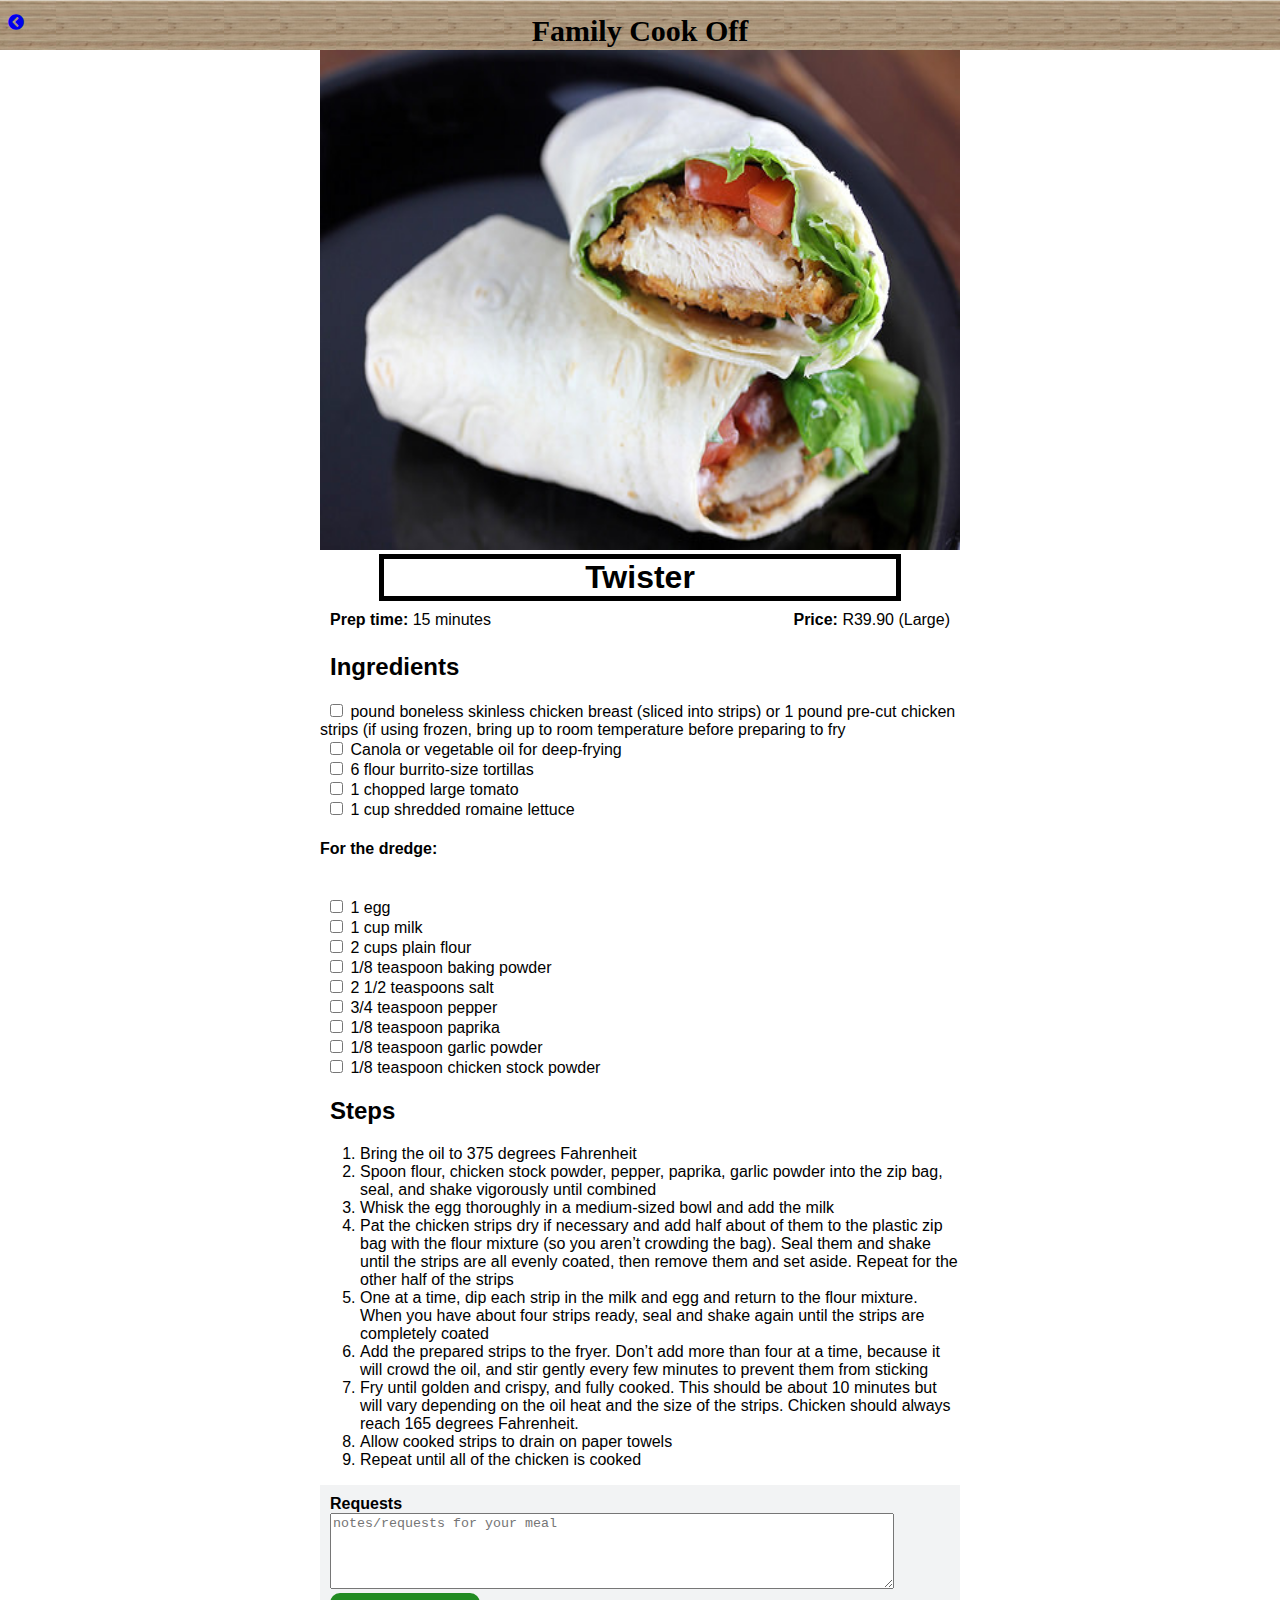
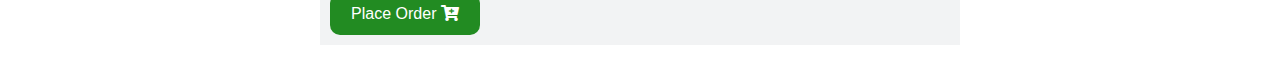
<file: twister.html>
<!DOCTYPE html>
<html>
    <head>
        <title>Menu</title>
        <link rel="stylesheet" href="style.css" >
        <link rel="stylesheet" href="fontAwesome/css/all.css" >
    </head>
    <body class="body-single">
        
        <div class="single-meals">
           <div class="header">
               <a href="meals.html">
            <i class="fas fa-chevron-circle-left"></i>
            </a>
            <h3>Family Cook Off</h3>
           </div>
            
           <div class="single-meal-info">
              <img src="images/twister.jpg" >
              <h1>Twister</h1>

              <div class="meal-details-info">
                <p><b>Prep time: </b> 15 minutes</p>
                <p style="float: right; padding-right: 10px;"><b>Price: </b>R39.90 (Large)</p>
            </div>

            <div class="meal-details-ingredients">
                <h2>Ingredients</h2>

                <input id="check-01" type="checkbox">
                <label for="check-01">pound boneless skinless chicken breast (sliced into strips) or 1 pound pre-cut chicken strips (if using frozen, bring up to room temperature before preparing to fry</label>
                <br>
                <input id="check-02" type="checkbox">
                <label for="check-02">Canola or vegetable oil for deep-frying</label>
                <br>
                <input id="check-03" type="checkbox">
                <label for="check-03">6 flour burrito-size tortillas</label>
                <br>
                <input id="check-04" type="checkbox">
                <label for="check-04">1 chopped large tomato</label>
                <br>
                <input id="check-05" type="checkbox">
                <label for="check-05">1 cup shredded romaine lettuce</label>
                <br>
                <h4>For the dredge:</h4>
                <br/>
                <input id="check-06" type="checkbox">
                <label for="check-06">1 egg</label>
                <br>
                <input id="check-07" type="checkbox">
                <label for="check-07">1 cup milk</label>
                <br>
                <input id="check-08" type="checkbox">
                <label for="check-08">2 cups plain flour</label>
                <br>
                <input id="check-09" type="checkbox">
                <label for="check-09">1/8 teaspoon baking powder</label>
                <br>
                <input id="check-10" type="checkbox">
                <label for="check-10">2 1/2 teaspoons salt</label>
                <br>
                <input id="check-11" type="checkbox">
                <label for="check-11">3/4 teaspoon pepper</label>
                <br>
                <input id="check-12" type="checkbox">
                <label for="check-12">1/8 teaspoon paprika</label>
                <br>
                <input id="check-13" type="checkbox">
                <label for="check-13">1/8 teaspoon garlic powder</label>
                <br>
                <input id="check-14" type="checkbox">
                <label for="check-14">1/8 teaspoon chicken stock powder</label>

            </div>

            <div class="meal-details-steps">
                <h2>Steps</h2>
                <ol>
                    <li>Bring the oil to 375 degrees Fahrenheit</li>
                    <li>Spoon flour, chicken stock powder, pepper, paprika, garlic powder into the zip bag, seal, and shake vigorously until combined</li>
                    <li>Whisk the egg thoroughly in a medium-sized bowl and add the milk</li>
                    <li>Pat the chicken strips dry if necessary and add half about of them to the plastic zip bag with the flour mixture (so you aren’t crowding the bag). Seal them and shake until the strips are all evenly coated, then remove them and set aside. Repeat for the other half of the strips</li>
                    <li>One at a time, dip each strip in the milk and egg and return to the flour mixture. When you have about four strips ready, seal and shake again until the strips are completely coated</li>
                    <li>Add the prepared strips to the fryer. Don’t add more than four at a time, because it will crowd the oil, and stir gently every few minutes to prevent them from sticking</li>
                    <li>Fry until golden and crispy, and fully cooked. This should be about 10 minutes but will vary depending on the oil heat and the size of the strips. Chicken should always reach 165 degrees Fahrenheit.</li>
                    <li>Allow cooked strips to drain on paper towels</li>
                    <li>Repeat until all of the chicken is cooked</li>
                </ol>
              </div>
              
              <div class="meal-details-form">
                  <form>
                      <label for="requests">Requests</label>
                      <br/>
                      <textarea id=requests placeholder="notes/requests for your meal"></textarea>
                      <br/>
                      <a href="message.html">Place Order <i class="fas fa-cart-plus"></i></a>
                  </form>
              </div>
              <br/>
        </div>
       </div>
    </body>
</html>
</file>
<file: style.css>
html{
    height: 100%;
}

body{
    font-family: sans-serif;
    margin: 0;
    padding: 0;
    height: 100%;
}

.body-home{
    background-image: url('images/background-01-port.jpg');
    background-position: center;
    background-attachment: fixed;
    background-repeat: no-repeat;
    background-size: cover;
}

/*=============== Home Page ===============*/
/*======== Home Page logo ========*/
.body-home h1{
    width: 100%;
    display: block;
    margin: auto;
    margin-top: 10px;
    font-family: Monotype Corsiva;
    font-size: 80px;
    text-align: center;
    color: #D9731A;
}


/*======== Home Page Menus ========*/
@keyframes animate {
    0%   {margin: auto; font-size: 0px; width: 0; text-align: center; border: 0px solid #ffffff; display: block; margin-bottom: 10px;}
    100% {margin: auto; font-size: 25px; width: 80%; text-align: center; border: 5px solid #ffffff; display: block; margin-bottom: 10px;}
  }
.home-menu{
    margin-top: 20px;
}
.home-menu-item{
    text-decoration: none;
    text-transform: uppercase;
    color: #ffffff;
    font-size: 25px;
    font-weight: bold;
    text-align: center;
    border: 5px solid #ffffff;
    display: block;
    margin: auto;
    margin-bottom: 10px;
    width: 80%;
    animation-name: animate;
    animation-duration: 2s;
}

/*=============== Meals Page ===============*/
.body-meals{
    background-image: url('images/background-header.jpg');
    background-position: center;
    background-attachment: fixed;
    background-repeat: no-repeat;
    background-size: cover;
}
/*======== Header Page header ========*/
.header{
    background-image: url('images/wood-bg.png');
    background-repeat: repeat-x;
    width: 100%;
    height: 50px;
    display: block;
}
.header h3{
    display: block;
    width: 50%;
    margin: auto;
    text-align: center;
    padding-top: 14px;
    font-family: Monotype Corsiva;
    font-size: 30px;
}
.header i{
    float:left;
    padding-top: 14px;
    padding-left: 8px;
}

.meal-list{
    margin-top: 15px;
}

/*======== Meal Page Menus ========*/
@keyframes meal-animate {
    0%   {margin: auto; font-size: 0px; width: 0; border: 0px solid #ffffff; display: block; margin-bottom: 10px;}
    100% {margin: auto; width: 90%; border: 5px solid #ffffff; display: block; margin-bottom: 10px;}
  }
.meal-list-item{
    text-decoration: none;
    color: #ffffff;
    border: 5px solid #ffffff;
    display: block;
    margin: auto;
    margin-bottom: 10px;
    width: 90%;
    animation-name: meal-animate;
    animation-duration: 2s;
}

.meal-list-item h3{
    margin-top: 6px;
    margin-left: 10px;
}
.meal-list-item p{
    margin-top: -10px;
    margin-left: 10px;
}
.meal-list-item i{
    float: right;
    margin-right: 10px;
    margin-top: -20px;
}

/*=============== Single Meal Page ===============*/
.single-meal-info img{
    width: 100%;
    height: 300px;
}
.single-meal-info h1{
    text-align: center;
    margin-top: -3px;
    border: 5px solid black;
    display: block;
    width: 80%;
    margin: auto;
}
.meal-details-info p{
    display: inline-block;
    margin-top: 10px;
    margin-left: 10px;
}

.meal-details-ingredients{
    margin-top: -12px;
}
.meal-details-ingredients h2{
    margin-left: 10px;
}
.meal-details-ingredients input{
    margin-left: 10px;
}

.meal-details-steps h2{
    margin-left: 10px;
}

.meal-details-form{
    padding: 10px;
    background-color: #F2F3F4;
    margin-bottom: 20px;
}
.meal-details-form label{
    font-weight: bold;
}
.meal-details-form textarea{
    width: 90%;
    height: 70px;
}
.meal-details-form a{
    display: block;
    background-color: forestgreen;
    width: 150px;
    text-align: center;
    height: 30px;
    text-decoration: none;
    padding-top: 12px;
    border-radius: 10px;
    color: #ffffff;
}


/*=============== Message page ===============*/
.message h1{
    color: #80FF0D;
    text-align: center;
}
.thank-message{
  padding-top: 50px;
  margin: auto;
}
.thank-message h2{
     text-align: center;
     font-size: 50px;
}


/*==================== Responsive ==============*/
@media only screen and (min-width: 600px){
    .single-meal-info{
        width: 60%;
        height: 100%;
        margin: auto;
    }
}

@media only screen and (min-width: 1000px){
    .single-meal-info{
        width: 50%;
        height: 100%;
        margin: auto;
    }
    .single-meal-info img{
       height: 500px;
    }
}
</file>
